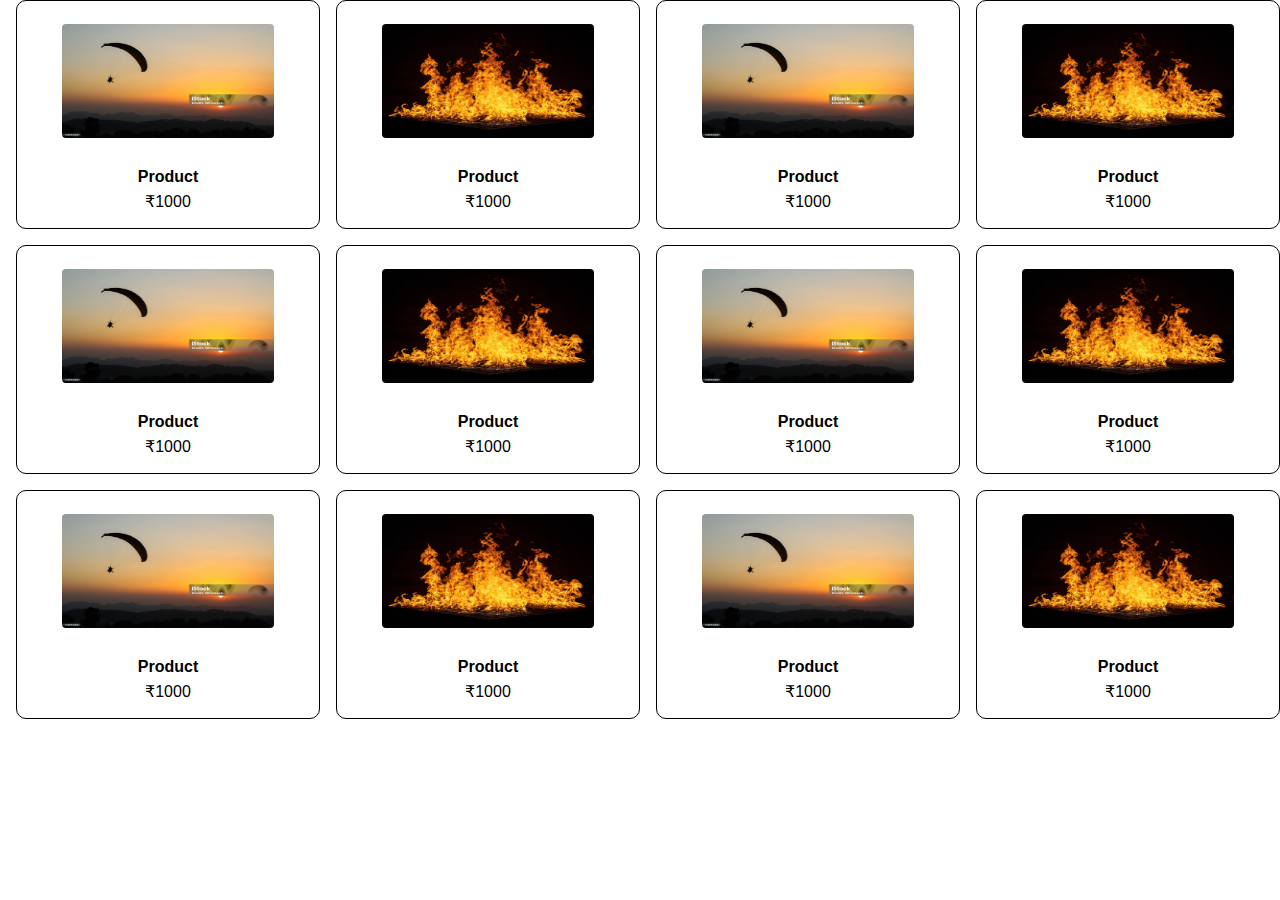
<file: cards.html>
<!DOCTYPE html>
<html lang="en">
  <head>
    <meta charset="UTF-8" />
    <meta name="viewport" content="width=device-width, initial-scale=1.0" />
    <link rel="stylesheet" href="styles.css" />
    <title>Cards</title>
  </head>
  <body>
    <section class="card-sec">
      <div class="card">
        <img src="images/1.jpg" width="100px" height="100px" /> <br />

        <b>Product </b>
        <p>₹1000</p>
      </div>
      <div class="card">
        <img src="images/2.avif" width="100px" height="100px" /> <br />
        <b>Product </b>
        <p>₹1000</p>
      </div>
      <div class="card">
        <img src="images/1.jpg" width="100px" height="100px" /> <br />
        <b>Product </b>
        <p>₹1000</p>
      </div>
      <div class="card">
        <img src="images/2.avif" width="100px" height="100px" /> <br />
        <b>Product </b>
        <p>₹1000</p>
      </div>
    </section>
    <section class="card-sec">
      <div class="card">
        <img src="images/1.jpg" width="100px" height="100px" /> <br />
        <b>Product </b>
        <p>₹1000</p>
      </div>
      <div class="card">
        <img src="images/2.avif" width="100px" height="100px" /> <br />
        <b>Product </b>
        <p>₹1000</p>
      </div>
      <div class="card">
        <img src="images/1.jpg" width="100px" height="100px" /> <br />
        <b>Product </b>
        <p>₹1000</p>
      </div>
      <div class="card">
        <img src="images/2.avif" width="100px" height="100px" /> <br />
        <b>Product </b>
        <p>₹1000</p>
      </div>
    </section>
    <section class="card-sec">
      <div class="card">
        <img src="images/1.jpg" width="100px" height="100px" /> <br />
        <b>Product </b>
        <p>₹1000</p>
      </div>
      <div class="card">
        <img src="images/2.avif" width="100px" height="100px" /> <br />
        <b>Product </b>
        <p>₹1000</p>
      </div>
      <div class="card">
        <img src="images/1.jpg" width="100px" height="100px" /> <br />
        <b>Product </b>
        <p>₹1000</p>
      </div>
      <div class="card">
        <img src="images/2.avif" width="100px" height="100px" /> <br />
        <b>Product </b>
        <p>₹1000</p>
      </div>
    </section>
  </body>
</html>
</file>
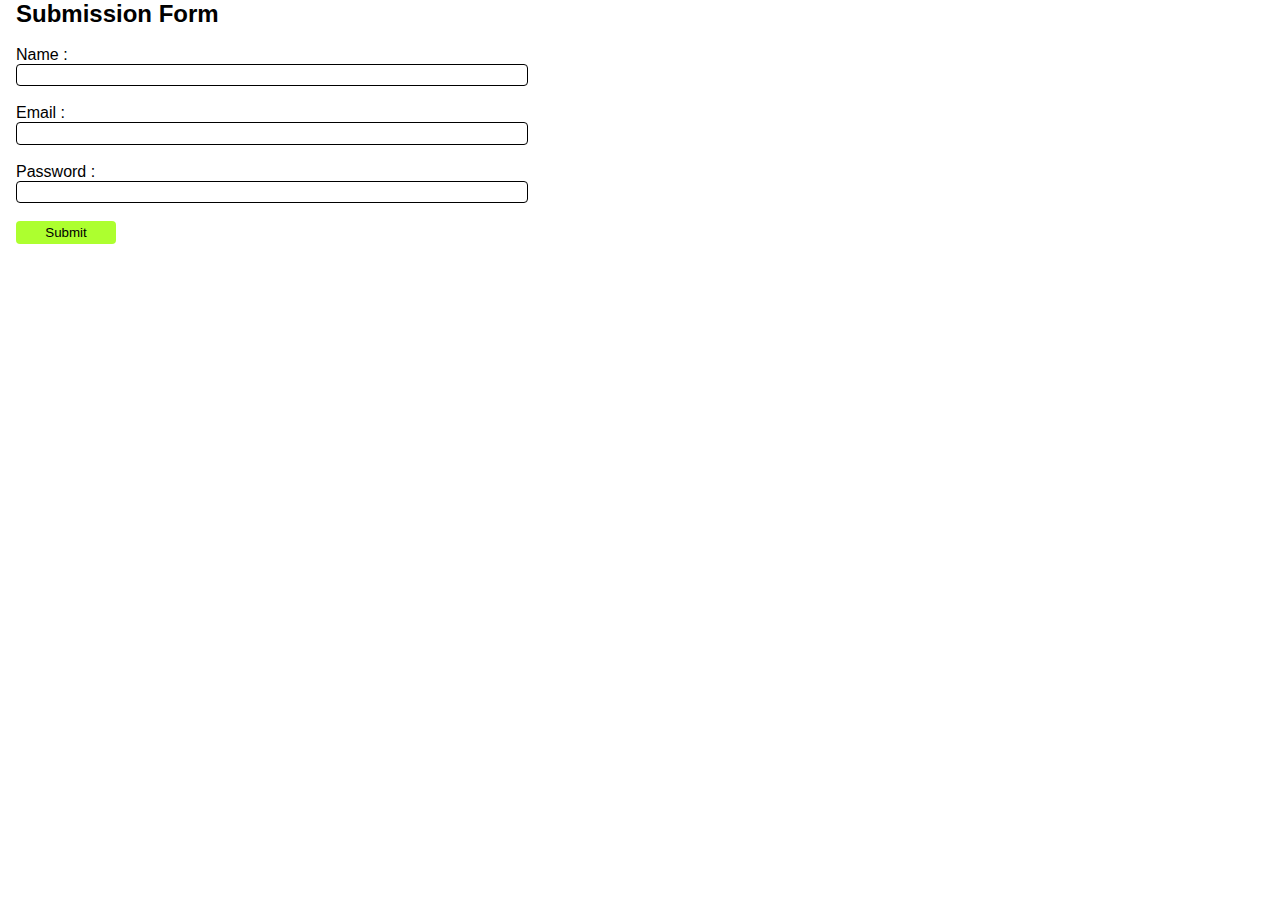
<file: form.html>
<!DOCTYPE html>
<html lang="en">
  <head>
    <meta charset="UTF-8" />
    <meta name="viewport" content="width=device-width, initial-scale=1.0" />
    <title>form</title>
    <link rel="stylesheet" href="styles.css" />
  </head>
  <body>
    <form action="">
      <h2>Submission Form</h2>
      <br />
      <label for="">Name :</label> <br />
      <input type="text" name="" id="" required /><br /><br />
      <label for="">Email :</label><br />
      <input type="email" name="" id="" required /><br /><br />
      <label for=""> Password :</label><br />
      <input type="password" name="" id="" required /><br /><br />
      <input class="submit" type="submit" name="" id="" />
    </form>
  </body>
</html>
</file>
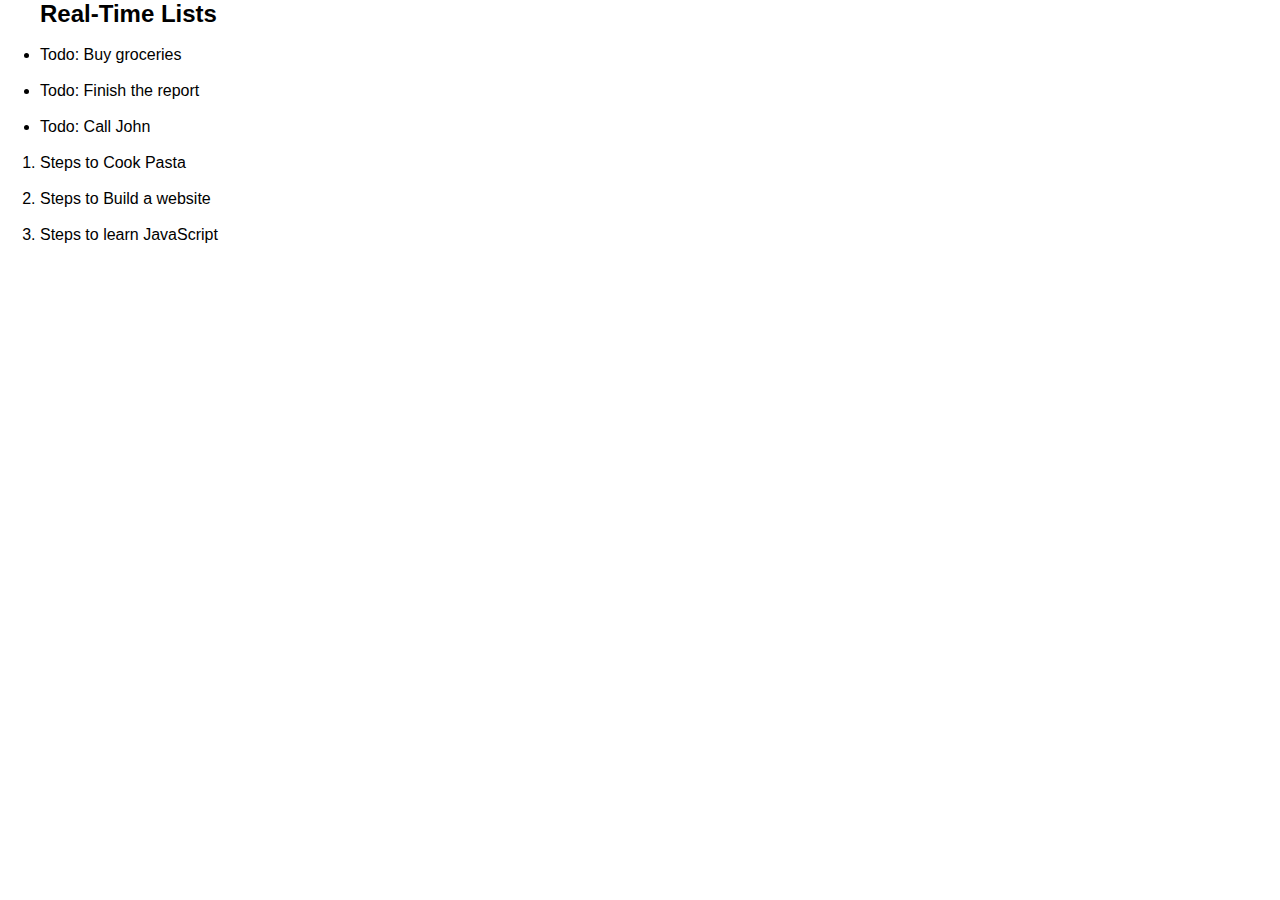
<file: lists.html>
<!DOCTYPE html>
<html lang="en">
  <head>
    <meta charset="UTF-8" />
    <meta name="viewport" content="width=device-width, initial-scale=1.0" />
    <title>Lists</title>
    <link rel="stylesheet" href="styles.css" />
  </head>
  <body>
    <section class="lists">
      <h2>Real-Time Lists</h2>
      <br />
      <ul>
        <li>Todo: Buy groceries</li>
        <br />
        <li>Todo: Finish the report</li>
        <br />
        <li>Todo: Call John</li>
      </ul>
      <br />
      <ol>
        <li>Steps to Cook Pasta</li>
        <br />
        <li>Steps to Build a website</li>
        <br />
        <li>Steps to learn JavaScript</li>
      </ol>
    </section>
  </body>
</html>
</file>
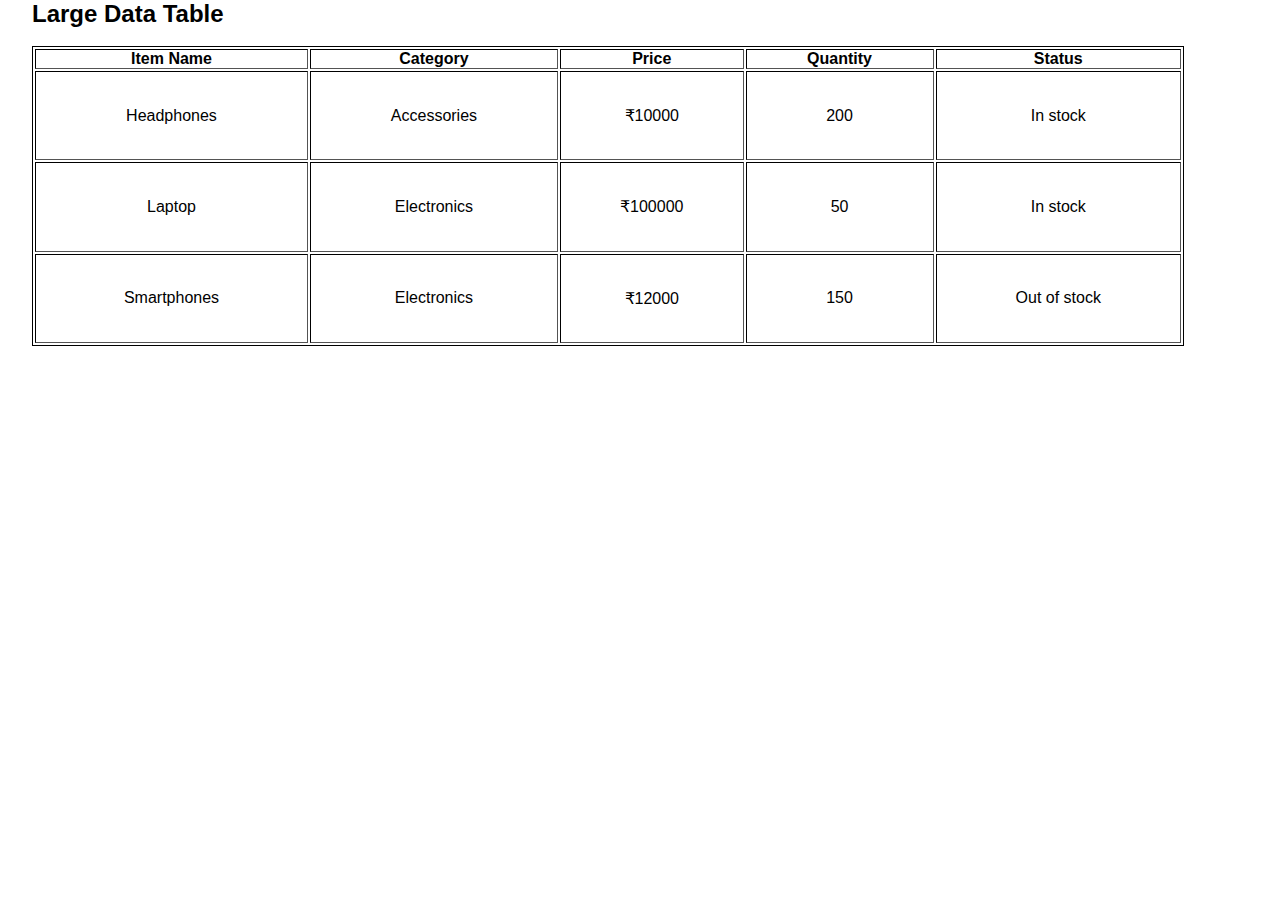
<file: tabel.html>
<!DOCTYPE html>
<html lang="en">
  <head>
    <meta charset="UTF-8" />
    <meta name="viewport" content="width=device-width, initial-scale=1.0" />
    <title>Document</title>
    <link rel="stylesheet" href="styles.css" />
  </head>
  <body>
    <table border="1">
      <h2 class="h2">Large Data Table</h2>
      <br />
      <thead>
        <th>Item Name</th>
        <th>Category</th>
        <th>Price</th>
        <th>Quantity</th>
        <th>Status</th>
      </thead>
      <tbody>
        <tr>
          <td>Headphones</td>
          <td>Accessories</td>
          <td>₹10000</td>
          <td>200</td>
          <td>In stock</td>
        </tr>
        <tr>
          <td>Laptop</td>
          <td>Electronics</td>
          <td>₹100000</td>
          <td>50</td>
          <td>In stock</td>
        </tr>
        <tr>
          <td>Smartphones</td>
          <td>Electronics</td>
          <td>₹12000</td>
          <td>150</td>
          <td>Out of stock</td>
        </tr>
      </tbody>
    </table>
  </body>
</html>
</file>
<file: styles.css>
* {
  padding: 0;
  margin: 0;
  font-family: sans-serif;
  box-sizing: border-box;
}
body video {
  width: 100%;
  height: 2.5rem;
  object-fit: cover;
  position: relative;
  margin-bottom: -4px;
}

header {
  display: flex;
  align-items: center;
  justify-content: space-between;
  background-color: black;
  height: 2.5rem;
  width: 100%;
  color: white;
  /* background-image: url(images/fire-gif.gif); */
  position: absolute;
  top: 0;
  mix-blend-mode: multiply;
  z-index: 1;
}

.text h2 {
  color: white;
  margin-left: 1rem;
}
header div {
  width: 30%;
}
header input {
  width: 100%;
  height: 1.4rem;
  border-radius: 4px;
  border: none;
}
nav {
  width: 30%;
  display: flex;
  justify-content: space-between;
  list-style: none;
  margin-right: 1rem;
}
nav a {
  text-decoration: none;
  color: white;
  font-size: 0.8rem;
}
/* new section */

section img {
  width: 100%;
  height: auto;
}

/* mew section */
.all {
  display: flex;
  width: 100%;
  height: 350px;
  margin: 1rem;
}
.all .div1 {
  display: flex;
  background-color: rgb(243, 243, 243);
  width: 30%;
  flex-direction: column;
  padding-top: 1rem;
  right: 0px;
}
iframe {
  width: 68%;
  height: 100%;
}
table {
  border: 1px solid black;
  text-align: center;
  width: 90%;
  height: 300px;
  margin-left: 2rem;
}
form {
  width: 100%;
  margin-left: 1rem;
  height: 100%;
}
form input {
  width: 40%;
  height: 1.4rem;
  border: 1px solid black;
  border-radius: 4px;
}
.submit {
  background-color: greenyellow;
  width: 100px;
  height: 1.45rem;
  border: none;
}
.card {
  width: 30%;
  display: flex;
  flex-direction: column;
  align-items: center;
  justify-content: center;
  text-align: center;
  gap: 6px;
  border: 1px solid black;
  border-radius: 10px;
  margin-left: 1rem;
}
.card img {
  width: 70%;
  height: 50%;
  margin-top: 6px;
  border-radius: 4px;
}
.card-sec {
  display: flex;
  margin-bottom: 1rem;
}
.lists {
  margin-left: 2.5rem;
}

.h2 {
  padding-left: 2rem;
}
.all hr {
  width: 90%;
  margin-left: 0.7rem;
}
.all a {
  text-decoration: none;
  color: black;
  margin: 15px;
}
footer {
  width: 100%;
  height: 13rem;
  background-color: black;
  display: flex;
  justify-content: space-around;
  position: absolute;
}
footer hr {
  width: 100%;
}
footer div {
  margin-top: 20px;
  color: white;
  width: 20%;
  display: flex;
  /* align-items: center; */
  justify-content: center;
  flex-direction: column;
}

footer a {
  font-size: 0.8rem;
  margin-top: 1rem;
  color: white;
  text-decoration: none;
}
.footer-vid {
  height: 13rem;
  position: relative;
  mix-blend-mode: multiply;
}
</file>
